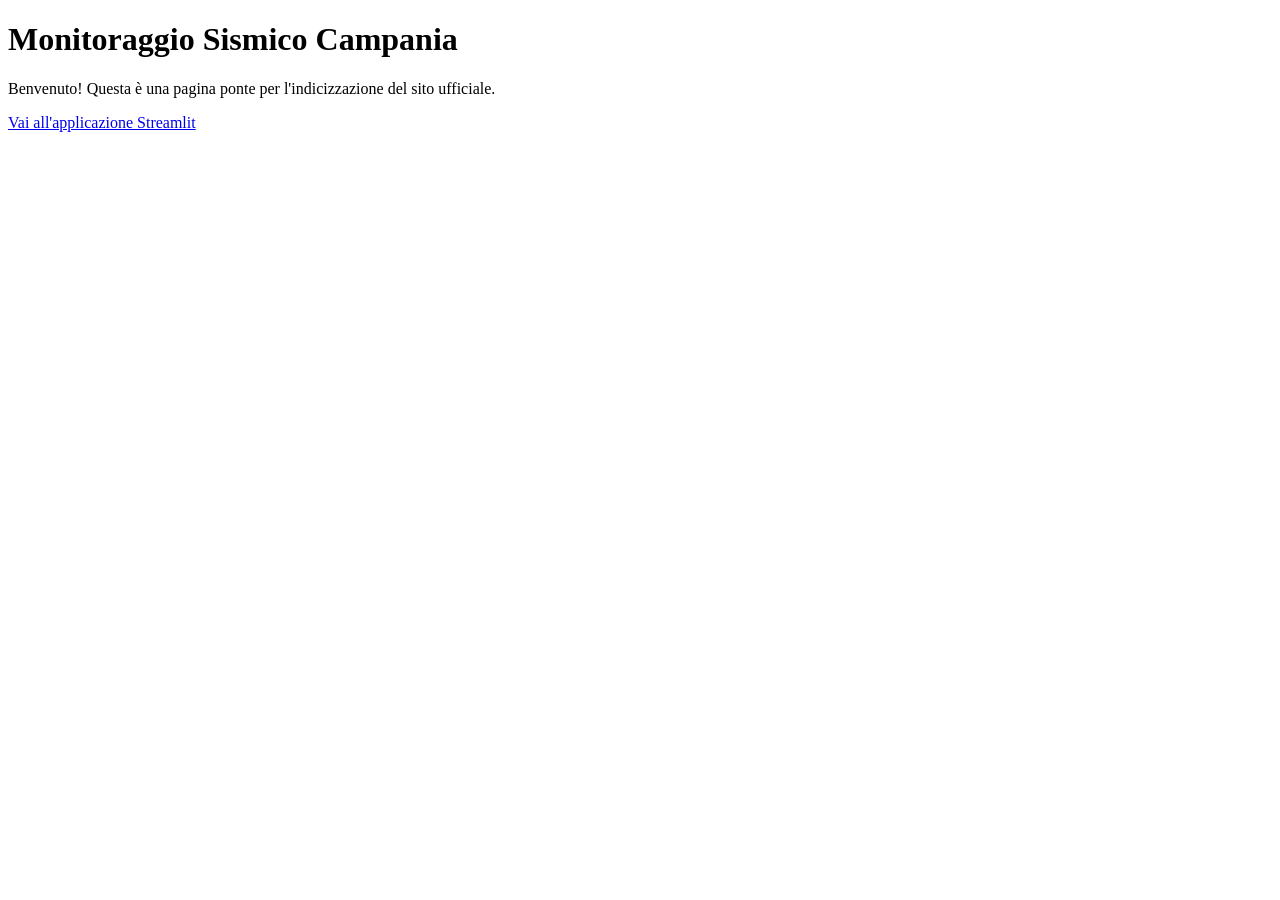
<file: index.html>
<!DOCTYPE html>
<html lang="it">
<head>
    <meta charset="UTF-8">
    <meta name="viewport" content="width=device-width, initial-scale=1.0">
    <title>Monitoraggio Sismico Campania - Dati in Tempo Reale</title>
    <meta name="description" content="Monitora in tempo reale l'attività sismica nella regione Campania con dati aggiornati, mappa interattiva e analisi.">
    <meta name="robots" content="index, follow">
    <meta property="og:title" content="Monitoraggio Sismico Campania - Dati in Tempo Reale">
    <meta property="og:description" content="Dati sismici aggiornati in tempo reale nella regione Campania.">
    <meta property="og:type" content="website">
    <meta property="og:url" content="https://sismocampania.streamlit.app">
</head>
<body>
    <h1>Monitoraggio Sismico Campania</h1>
    <p>Benvenuto! Questa è una pagina ponte per l'indicizzazione del sito ufficiale.</p>
    <p><a href="https://sismocampania.streamlit.app">Vai all'applicazione Streamlit</a></p>
</body>
</html>
</file>
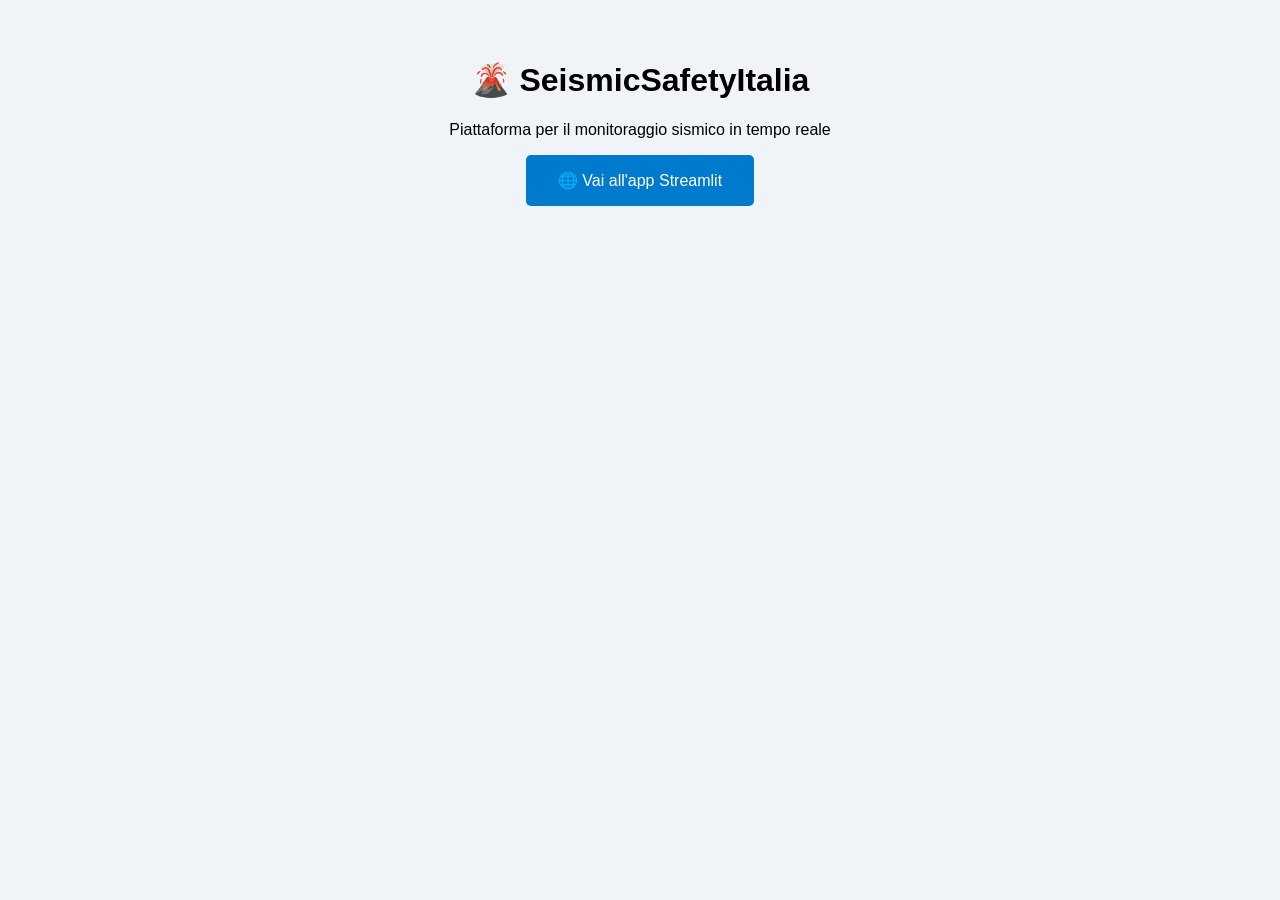
<file: docs/index.html>
<!DOCTYPE html>
<html lang="it">
<head>
  <meta charset="UTF-8">
  <title>SeismicSafetyItalia</title>
</head>
<body style="font-family: Arial; text-align: center; background: #f0f4f8; padding: 2rem;">
  <h1>🌋 SeismicSafetyItalia</h1>
  <p>Piattaforma per il monitoraggio sismico in tempo reale</p>
  <a href="https://scelzof-seismicsafetyitalia.streamlit.app" style="display:inline-block; padding:1rem 2rem; background:#007acc; color:white; text-decoration:none; border-radius:5px;">🌐 Vai all'app Streamlit</a>
</body>
</html>
</file>
